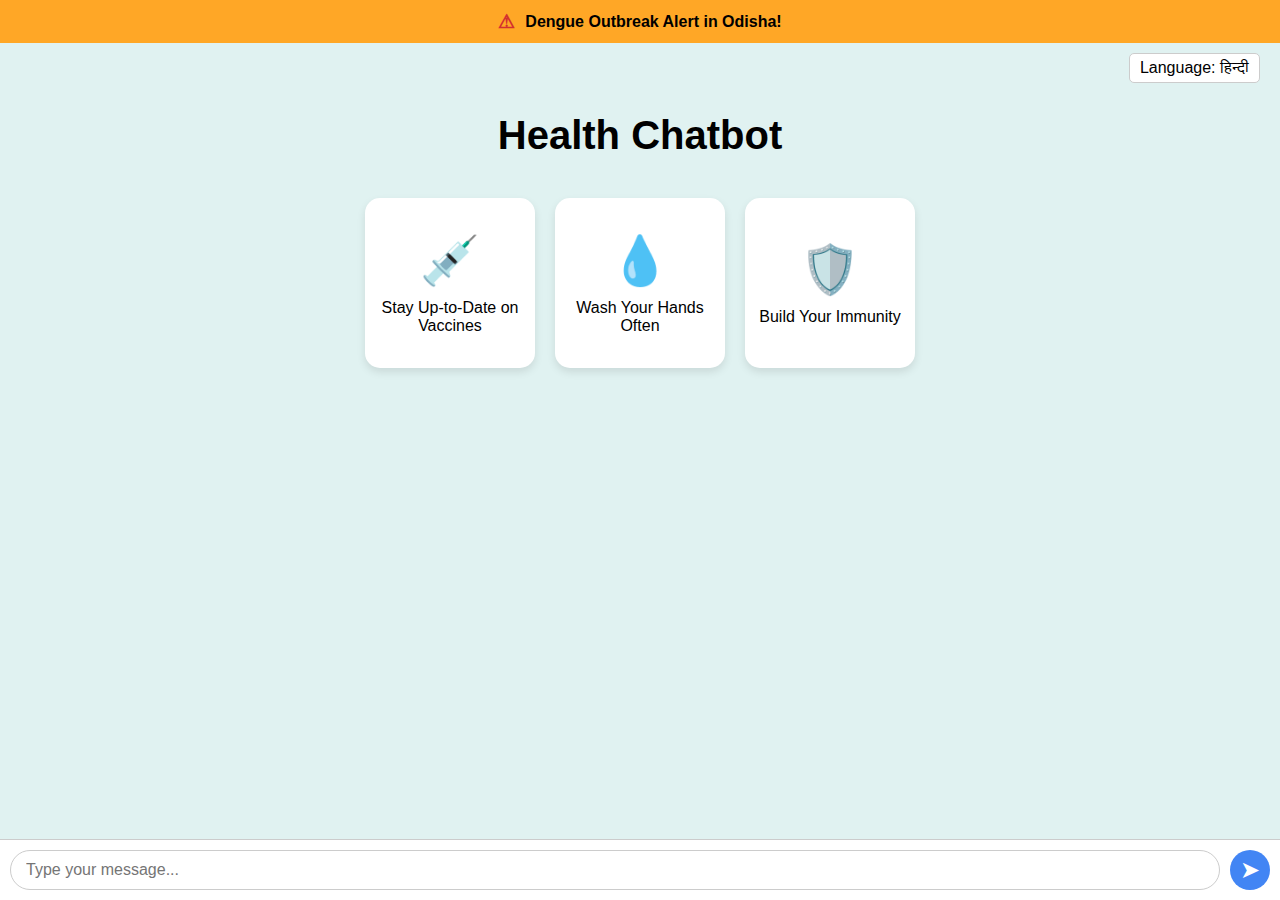
<file: frontend/index.html>
<!DOCTYPE html>
<html lang="en">
<head>
    <meta charset="UTF-8">
    <meta name="viewport" content="width=device-width, initial-scale=1.0">
    <title>Health Chatbot</title>
    <link rel="stylesheet" href="styles.css">
</head>
<body>

    <div class="alert-banner">
        <span class="alert-icon">⚠</span>
        Dengue Outbreak Alert in Odisha!
    </div>

    <div class="language-selector">
        <div class="language-dropdown">Language: हिन्दी</div>
    </div>

    <div class="title">Health Chatbot</div>

    <div class="info-tiles">
        <div class="tile">
            <div class="tile-icon">💉</div>
            <div>Stay Up-to-Date on Vaccines</div>
        </div>
        <div class="tile">
            <div class="tile-icon">💧</div>
            <div>Wash Your Hands Often</div>
        </div>
        <div class="tile">
            <div class="tile-icon">🛡️</div>
            <div>Build Your Immunity</div>
        </div>
    </div>

    <div class="chat-interface">
        <!-- Chat messages will be appended here by JavaScript -->
    </div>

    <div class="message-input-area">
        <input type="text" class="message-input" placeholder="Type your message...">
        <button class="send-button">&#10148;</button>
    </div>

    <script src="script.js"></script>
</body>
</html>
</file>
<file: frontend/styles.css>
body {
    background-color: #E0F2F1; /* Light Teal */
    font-family: sans-serif;
    margin: 0;
    padding: 0;
    display: flex;
    flex-direction: column;
    height: 100vh;
}
.alert-banner {
    background-color: #FFA726; /* Orange */
    color: #000;
    padding: 10px;
    text-align: center;
    font-weight: bold;
    display: flex;
    align-items: center;
    justify-content: center;
}
.alert-icon {
    color: #D32F2F; /* Red */
    font-size: 1.2em;
    margin-right: 10px;
}
.language-selector {
    display: flex;
    justify-content: flex-end;
    padding: 10px 20px;
}
.language-dropdown {
    background-color: #FFF;
    border: 1px solid #CCC;
    padding: 5px 10px;
    border-radius: 5px;
}
.title {
    text-align: center;
    font-size: 2.5em;
    font-weight: bold;
    color: #000;
    margin: 20px 0;
}
.info-tiles {
    display: flex;
    justify-content: center;
    gap: 20px;
    margin: 20px;
}
.tile {
    background-color: #FFFFFF;
    border-radius: 15px;
    width: 150px;
    height: 150px;
    display: flex;
    flex-direction: column;
    align-items: center;
    justify-content: center;
    text-align: center;
    padding: 10px;
    box-shadow: 0 4px 8px rgba(0,0,0,0.1);
}
.tile-icon {
    font-size: 3em;
    margin-bottom: 10px;
}
.chat-interface {
    flex-grow: 1;
    display: flex;
    flex-direction: column;
    padding: 20px;
    overflow-y: auto;
}
.chat-bubble {
    padding: 10px 15px;
    border-radius: 20px;
    margin-bottom: 10px;
    max-width: 70%;
}
.user-message {
    background-color: #E0E0E0; /* Gray */
    align-self: flex-start;
}
.bot-message {
    background-color: #C8E6C9; /* Green */
    align-self: flex-end;
}
.message-input-area {
    display: flex;
    padding: 10px;
    background-color: #FFF;
    border-top: 1px solid #CCC;
}
.message-input {
    flex-grow: 1;
    border: 1px solid #CCC;
    border-radius: 20px;
    padding: 10px 15px;
    font-size: 1em;
}
.send-button {
    background-color: #4285F4; /* Blue */
    color: white;
    border: none;
    border-radius: 50%;
    width: 40px;
    height: 40px;
    margin-left: 10px;
    font-size: 1.5em;
    cursor: pointer;
    display: flex;
    align-items: center;
    justify-content: center;
}
</file>
